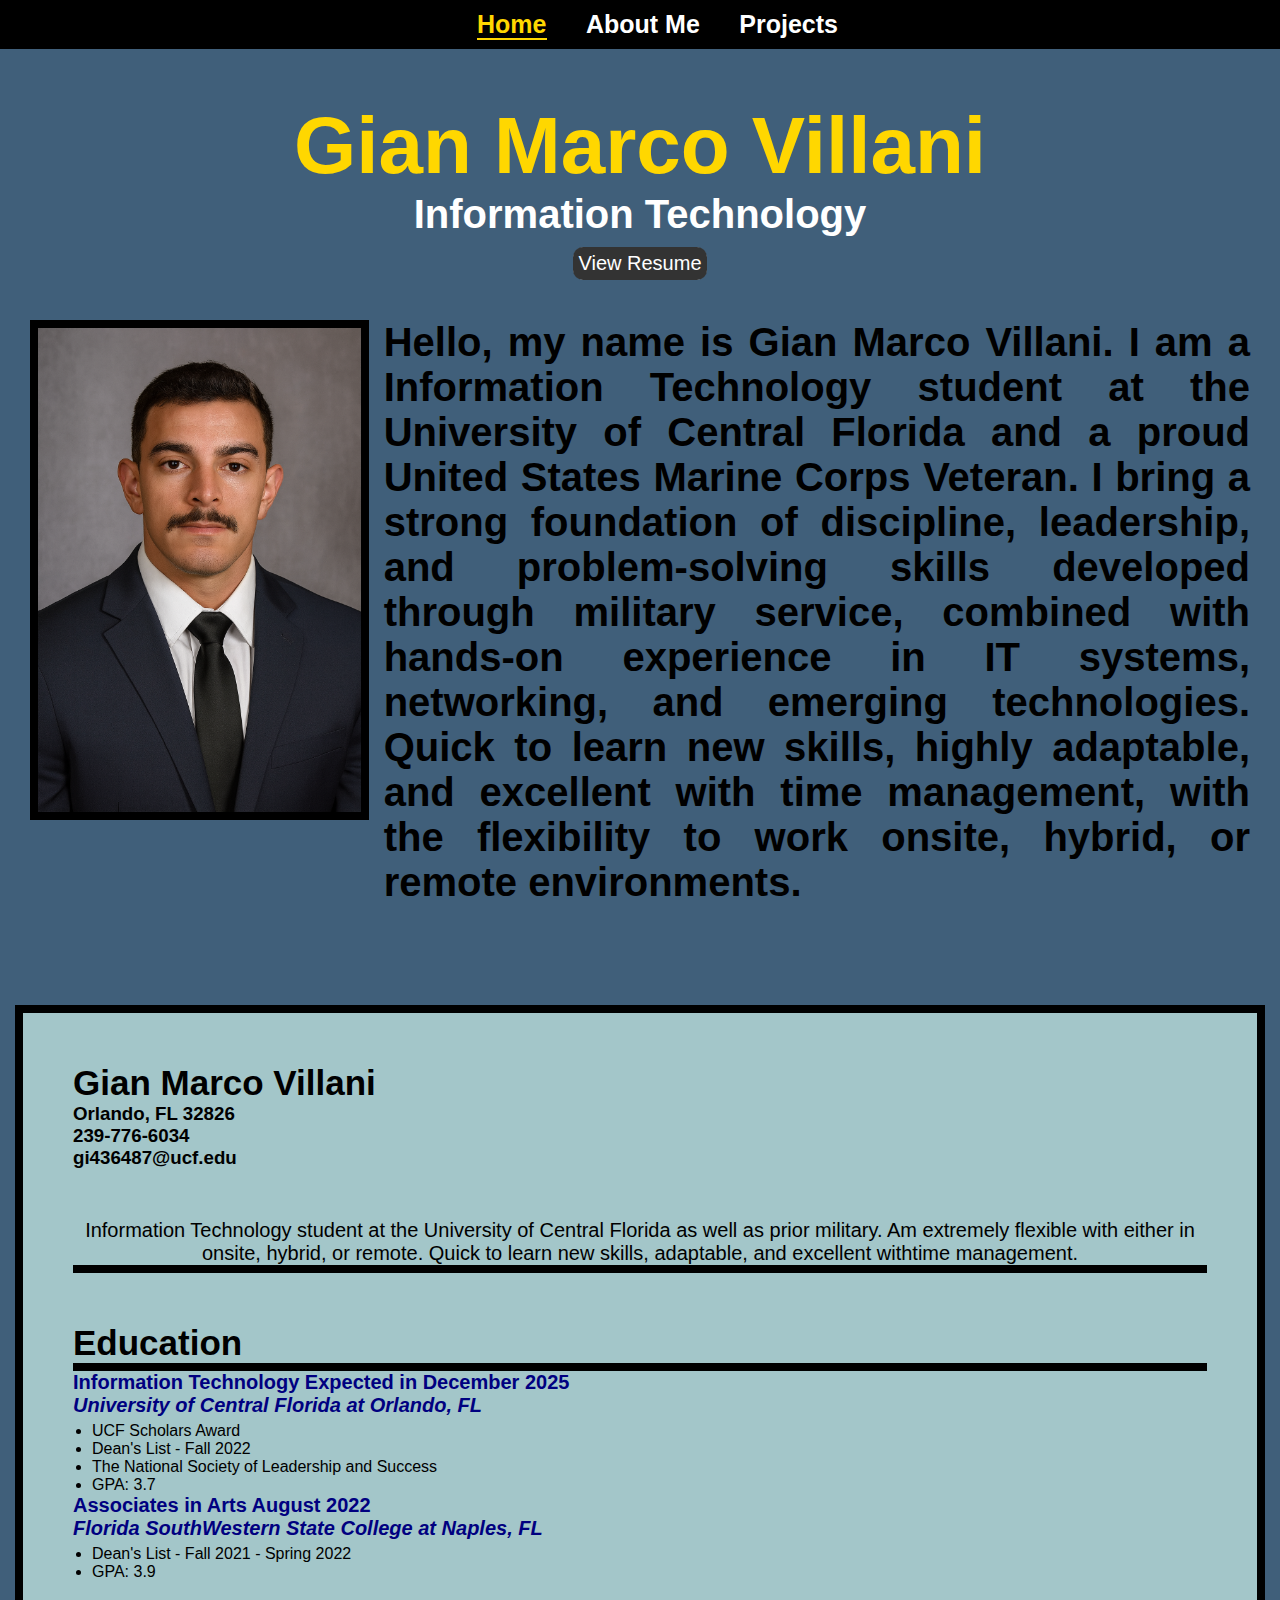
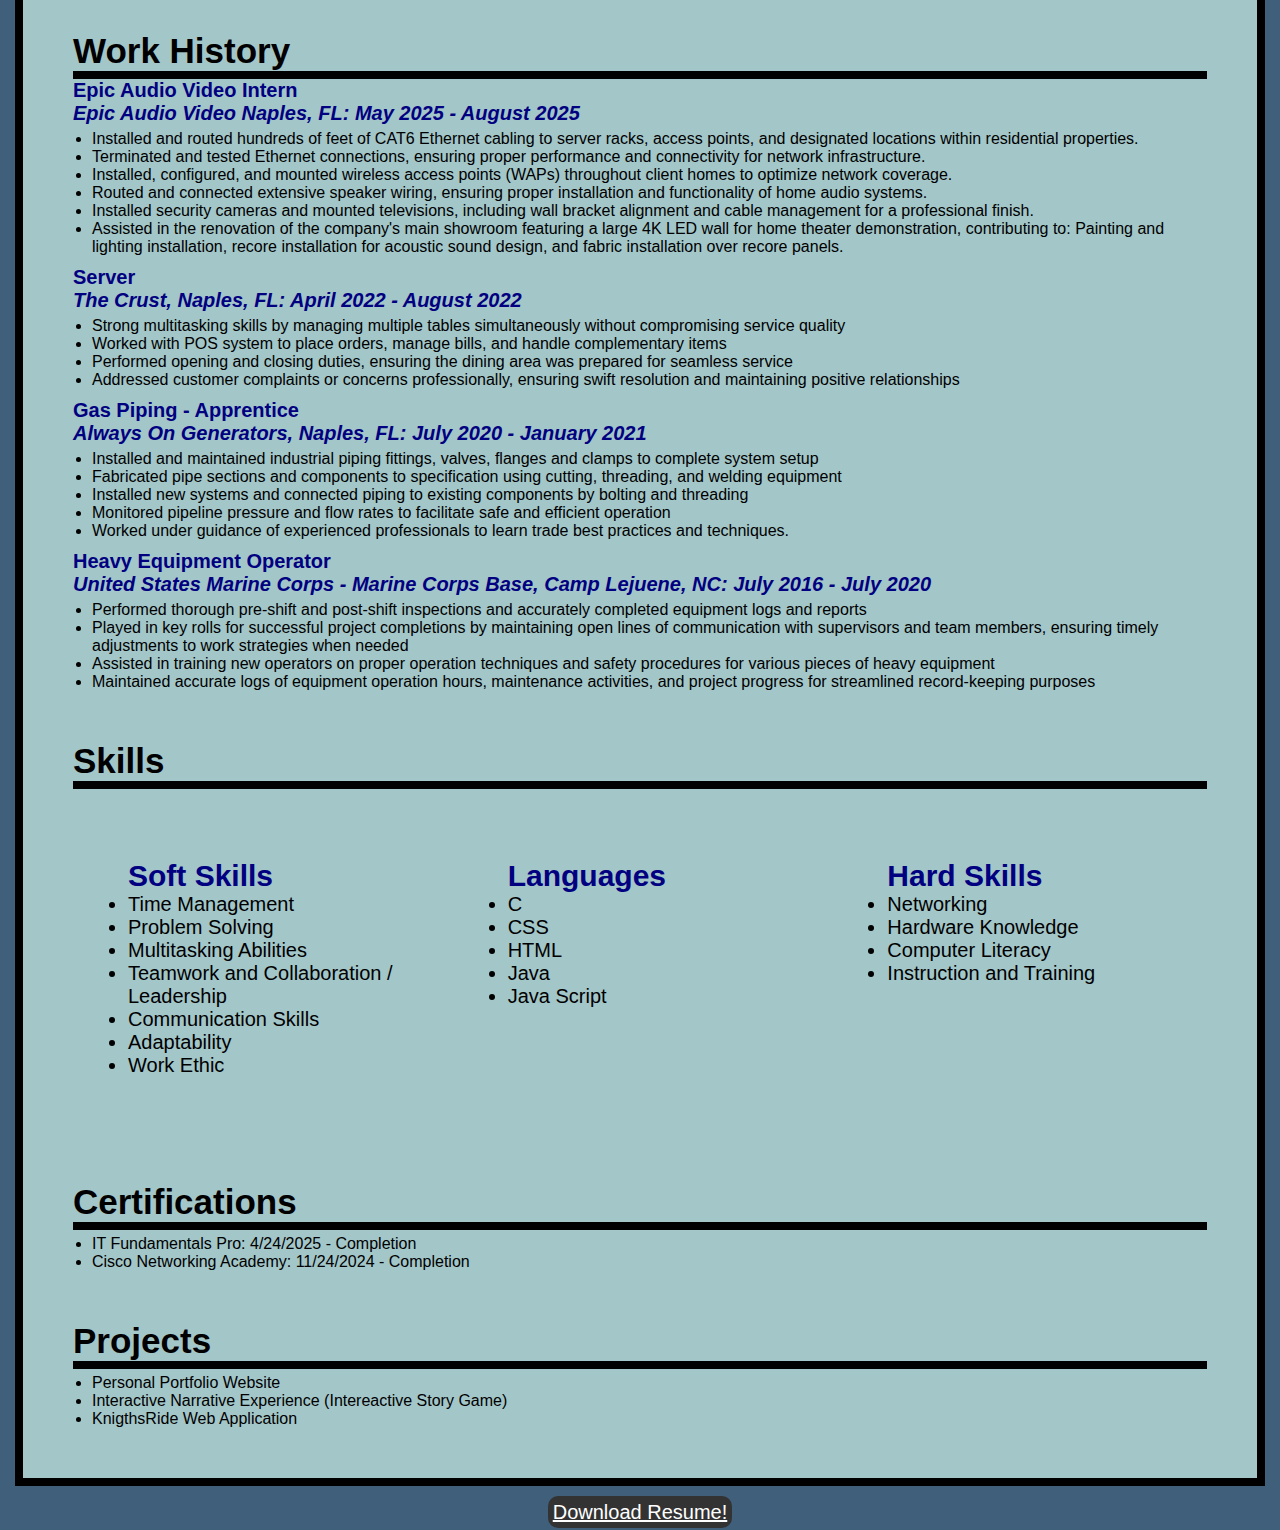
<file: index.html>
<!DOCTYPE html>

<html lang = "en">

<head>
    <title>Gian Marco Villani Website V2</title>
    <link rel = "stylesheet" href = "css.css">
</head>

<body>

    <main class = "main">

        <header class = "header">

            <nav class = "navbar">
                <a href = "index.html" class = "active">Home</a>
                <a href = "aboutMe.html">About Me</a>
                <a href = "projects.html">Projects</a>
            </nav>

        </header>

        <section id = "mainHomeSection" class = "mainHome">
            <!-- <img class = "UCF" src = "UCF-symbol.jpg"> -->
            <h1>Gian Marco Villani</h1>
            <h3>Information Technology</h3>
            <button onclick = "location.href = '#resumeSection' " class = "btn"> View Resume</button>
        </section>

        <section id = "mainHomeDescriptionSection" class = "mainHomeDescription">

            <img src = "Headshot.png" alt = "A headshot of Gian Marco Villani">

            <h3>Hello, my name is Gian Marco Villani. I am a Information Technology student at the University of Central Florida and a proud
                United States Marine Corps Veteran. I bring a strong foundation of discipline, 
                leadership, and problem-solving skills developed through military service, combined 
                with hands-on experience in IT systems, networking, and emerging technologies. 
                Quick to learn new skills, highly adaptable, and excellent with time management, 
                with the flexibility to work onsite, hybrid, or remote environments.

            </h3>

        </section>

        <section id = "resumeSection" class = "resume">
            
            <section class = "resumeHeader">
                <h2>Gian Marco Villani</h2>
                <h3>Orlando, FL 32826</h3>
                <h3>239-776-6034</h3>
                <h3>gi436487@ucf.edu</h3>
                <p>Information Technology student at the University of Central Florida as well as prior
                    military. Am extremely flexible with either in onsite, hybrid, or remote. Quick to learn
                    new skills, adaptable, and excellent withtime management.
                </p>
            </section>

            <header class = "EducationHeader">
                <h2>Education</h2>
            </header>

            <section class = "Education">
                <h3>Information Technology Expected in December 2025</h3>
                <h3><i>University of Central Florida at Orlando, FL</i></h3>
                <ul class = "edList">
                    <li>UCF Scholars Award</li>
                    <li>Dean's List - Fall 2022</li>
                    <li>The National Society of Leadership and Success</li>
                    <li>GPA: 3.7</li>
                </ul>

                <h3>Associates in Arts August 2022</h3>
                <h3><i>Florida SouthWestern State College at Naples, FL</i></h3>
                <ul class = edList>
                    <li>Dean's List - Fall 2021 - Spring 2022</li>
                    <li>GPA: 3.9</li>
                </ul>
            </section>

            <header class = "workHistoryHeader">
                <h2>Work History</h2>
            </header>

            <section class = "workHistory">
                <h3>Epic Audio Video Intern</h3>
                <h3><i>Epic Audio Video Naples, FL: May 2025 - August 2025</i></h3>
                <ul class = "workList">
                    <li>Installed and routed hundreds of feet of CAT6 Ethernet cabling to server racks, access points, and designated locations within residential properties.</li>
                    <li>Terminated and tested Ethernet connections, ensuring proper performance and connectivity for network infrastructure.</li>
                    <li>Installed, configured, and mounted wireless access points (WAPs) throughout client homes to optimize network coverage.</li>
                    <li>Routed and connected extensive speaker wiring, ensuring proper installation and functionality of home audio systems.</li>
                    <li>Installed security cameras and mounted televisions, including wall bracket alignment and cable management for a professional finish.</li>
                    <li>Assisted in the renovation of the company's main showroom featuring a large 4K LED wall for home theater demonstration, contributing to: Painting and lighting installation, recore installation for acoustic sound design, and fabric installation over recore panels.</li>
                </ul>

                <h3 class = "server">Server</h3>
                <h3><i>The Crust, Naples, FL: April 2022 - August 2022 </i></h3>
                <ul class = "workList">
                    <li>Strong multitasking skills by managing multiple tables simultaneously without compromising service quality</li>
                    <li>Worked with POS system to place orders, manage bills, and handle complementary items</li>
                    <li>Performed opening and closing duties, ensuring the dining area was prepared for seamless service</li>
                    <li>Addressed customer complaints or concerns professionally, ensuring swift resolution and maintaining positive relationships</li>
                </ul>

                <h3 class = "piper">Gas Piping - Apprentice</h3>
                <h3><i>Always On Generators, Naples, FL: July 2020 - January 2021</i></h3>
                <ul class = "workList">
                    <li>Installed and maintained industrial piping fittings, valves, flanges and clamps to complete system setup</li>
                    <li>Fabricated pipe sections and components to specification using cutting, threading, and welding equipment</li>
                    <li>Installed new systems and connected piping to existing components by bolting and threading</li>
                    <li>Monitored pipeline pressure and flow rates to facilitate safe and efficient operation</li>
                    <li>Worked under guidance of experienced professionals to learn trade best practices and techniques.</li>
                </ul>

                <h3 class = "operator">Heavy Equipment Operator</h3>
                <h3><i>United States Marine Corps - Marine Corps Base, Camp Lejuene, NC: July 2016 - July 2020</i></h3>
                <ul class = "workList">
                    <li>Performed thorough pre-shift and post-shift inspections and accurately completed equipment logs and reports</li>
                    <li>Played in key rolls for successful project completions by maintaining open lines of communication with supervisors and team members, ensuring timely adjustments to work strategies when needed</li>
                    <li>Assisted in training new operators on proper operation techniques and safety procedures for various pieces of heavy equipment</li>
                    <li>Maintained accurate logs of equipment operation hours, maintenance activities, and project progress for streamlined record-keeping purposes</li>
                </ul>

            </section>

            <header class = "skillsSectionHeader">
                <h2>Skills</h2>
            </header>

            <div class = "skillsSectionBigBox">
                <section class = "softSkillsBox">
                    <h3 class = skillsList>Soft Skills</h3>
                    <ul>
                        <li>Time Management</li>
                        <li>Problem Solving</li>
                        <li>Multitasking Abilities</li>
                        <li>Teamwork and Collaboration / Leadership</li>
                        <li>Communication Skills</li>
                        <li>Adaptability</li>
                        <li>Work Ethic</li>
                    </ul>
                </section>

                <section class = "languagesBox">
                    <h3 class = "skillsList">Languages</h3>
                    <ul>
                        <li>C</li>
                        <li>CSS</li>
                        <li>HTML</li>
                        <li>Java</li>
                        <li>Java Script</li>
                    </ul>
                </section>

                <section class = "hardSkillsBox">
                    <h3 class = "skillsList">Hard Skills</h3>
                    <ul>
                        <li>Networking</li>
                        <li>Hardware Knowledge</li>
                        <li>Computer Literacy</li>
                        <li>Instruction and Training</li>
                    </ul>


                </section>

            </div>

            <header class = certificationsHeader>
                <h2>Certifications</h2>
            </header>

            <div class = "certifications">
                <ul class = certList>
                    <li>IT Fundamentals Pro: 4/24/2025 - Completion</li>
                    <li>Cisco Networking Academy: 11/24/2024 - Completion</li>
                </ul>
            </div>

            <header class = "projectsHeader">
                <h2>Projects</h2>
            </header>

            <div class = "projects">
                <ul class = "projectsList">
                    <li>Personal Portfolio Website</li>
                    <li>Interactive Narrative Experience (Intereactive Story Game)</li>
                    <li>KnigthsRide Web Application</li>
                </ul>
            </div>

        </section>
        <div class = "btnDownload">
            <a href = "GianMarcoVillaniResume.pdf" class = "btn" download>Download Resume!</a>
        </div>
        


    </main>



</body>


</html>
</file>
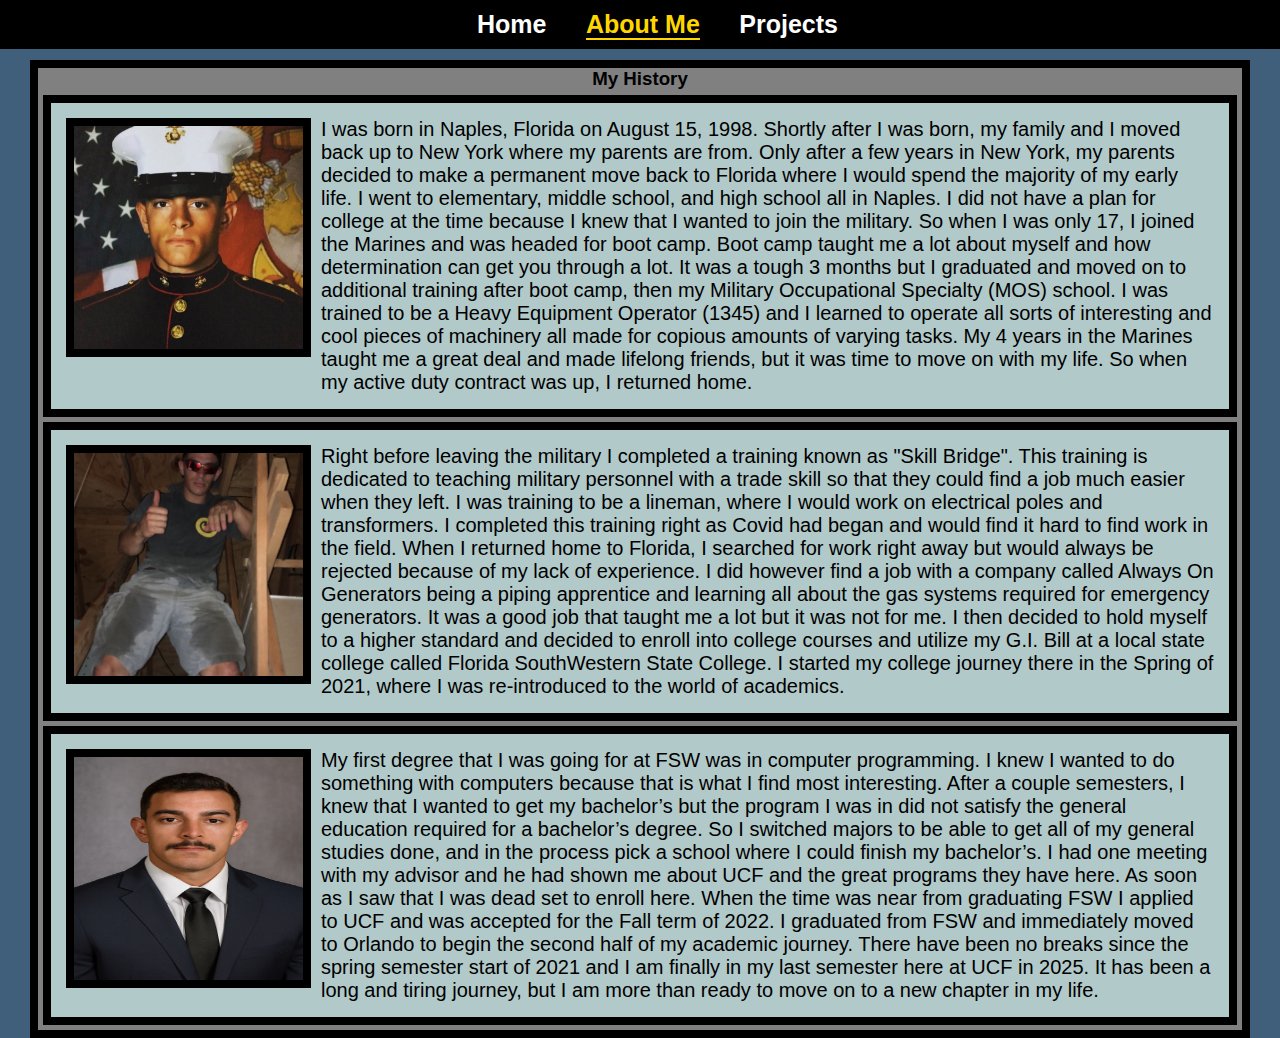
<file: aboutMe.html>
<!DOCTYPE html>

<html lang = "en">

<head>
    <title>Gian Marco Villani Website V2</title>
     <link rel = "stylesheet" href = "css2.css">
</head>

<body>

    <main>
        <header class = "header">

            <nav class = "navbar">
                <a href = "index.html">Home</a>
                <a href = "aboutMe.html" class = "active">About Me</a>
                <a href = "projects.html">Projects</a>
            </nav>

        </header>

        <section class = "mainBox">
            <h3>My History</h3>
            
            <div class = "marineBox">
                <img src="MarineHeadshot.jpg" alt="A headshot of Gian Marco Villani is Marine Corps Uniform">
                <p>I was born in Naples, Florida on August 15, 1998. Shortly after I was born, my family and I moved back up to New York
                    where my parents are from. Only after a few years in New York, my parents decided to make a permanent move back to Florida where I would spend the 
                    majority of my early life. I went to elementary, middle school, and high school all in Naples. I did not have a plan for college at the time
                    because I knew that I wanted to join the military. So when I was only 17, I joined the Marines and was headed for boot camp.
                    Boot camp taught me a lot about myself and how determination can get you through a lot. It was a tough 3 months but I graduated and moved on to
                    additional training after boot camp, then my Military Occupational Specialty (MOS) school. I was trained to be a Heavy Equipment Operator (1345) and I
                    learned to operate all sorts of interesting and cool pieces of machinery all made for copious amounts of varying tasks. My 4 years in the Marines
                    taught me a great deal and made lifelong friends, but it was time to move on with my life. So when my active duty contract was up, I returned home.
                </p>
            </div>

            <div class = "workBox">
                <img src="Always%20On%20Pic.JPG" alt="A picture of Gian Marco Villani working in an attic">
                <p>Right before leaving the military I completed a training known as "Skill Bridge". This training is dedicated to teaching military personnel
                    with a trade skill so that they could find a job much easier when they left. I was training to be a lineman, where I would work on electrical poles and transformers.
                    I completed this training right as Covid had began and would find it hard to find work in the field. When I returned home to Florida, I searched for
                    work right away but would always be rejected because of my lack of experience. I did however find a job with a company called Always On Generators being a 
                    piping apprentice and learning all about the gas systems required for emergency generators. It was a good job that taught me a lot but it was not for me.
                    I then decided to hold myself to a higher standard and decided to enroll into college courses and utilize my G.I. Bill at a local state college called Florida SouthWestern State College.
                    I started my college journey there in the Spring of 2021, where I was re-introduced to the world of academics.
                </p>
            </div>

            <div class = "schoolBox">
                <img src="Headshot.png" alt="A professional headshot of Gian Marco Villani in a suit and tie">
                <p>My first degree that I was going for at FSW was in computer programming. I knew I wanted to do something with computers because that is what I find most interesting. 
                    After a couple semesters, I knew that I wanted to get my bachelor’s but the program I was in did not satisfy the general education required for a bachelor’s degree. 
                    So I switched majors to be able to get all of my general studies done, and in the process pick a school where I could finish my bachelor’s. 
                    I had one meeting with my advisor and he had shown me about UCF and the great programs they have here. As soon as I saw that I was dead set to enroll here. 
                    When the time was near from graduating FSW I applied to UCF and was accepted for the Fall term of 2022. 
                    I graduated from FSW and immediately moved to Orlando to begin the second half of my academic journey. There have been no breaks since the spring semester start of 2021 and 
                    I am finally in my last semester here at UCF in 2025. It has been a long and tiring journey, but I am more than ready to move on to a new chapter in my life.
                </p>
            </div>



        </section>
        
    </main>

</body>

</html>
</file>
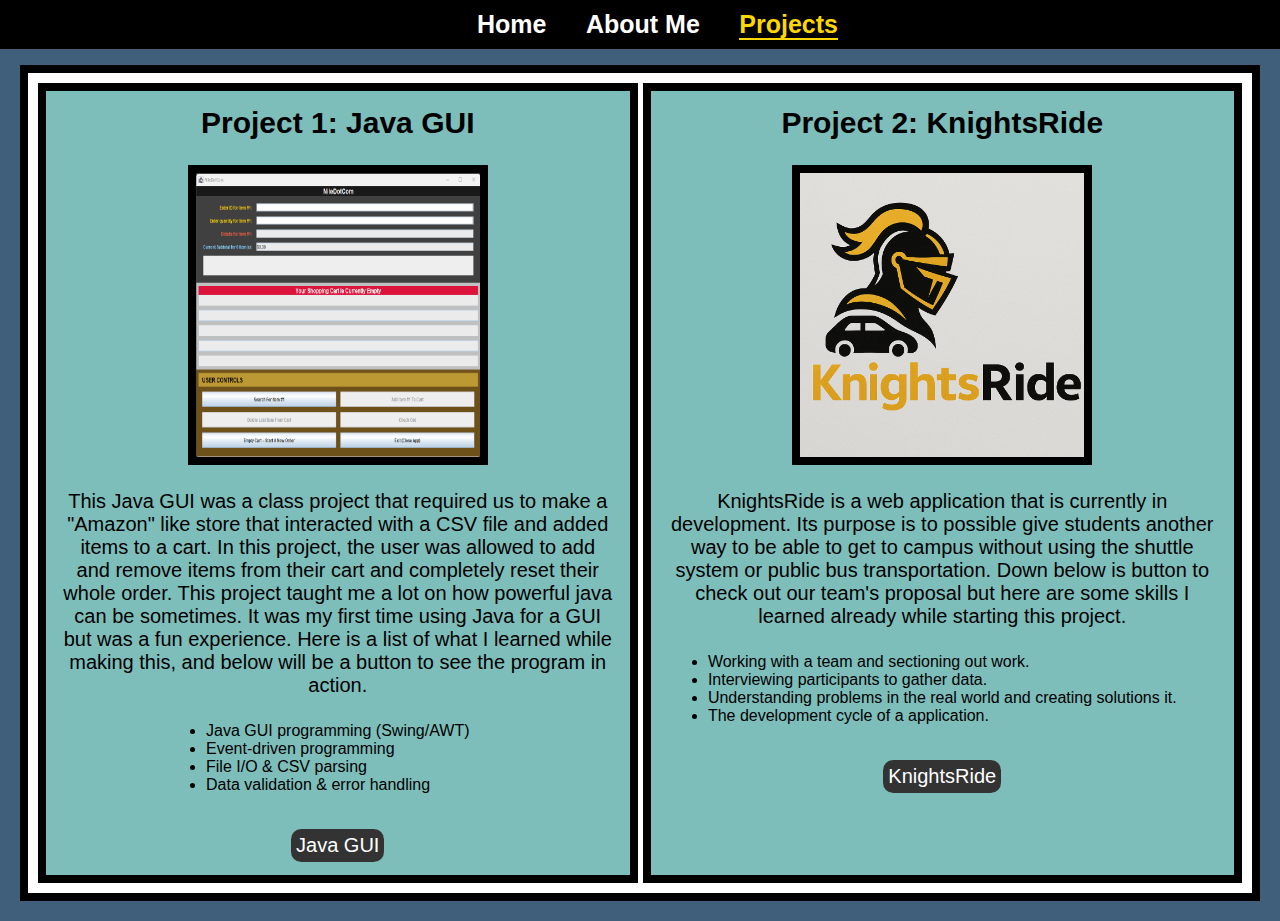
<file: projects.html>
<!DOCTYPE html>

<html lang = "en">

<head>
    <title>Gian Marco Villani Website V2</title>
     <link rel = "stylesheet" href = "css3.css">
</head>

<body>

    <main>
        <header class = "header">

            <nav class = "navbar">
                <a href = "index.html">Home</a>
                <a href = "aboutMe.html">About Me</a>
                <a href = "projects.html" class = "active">Projects</a>
            </nav>

        </header>

        <div class = "mainBox">

            <section class = "leftProject">
                <h2>Project 1: Java GUI</h2>
                <img src="Java%20GUI%20Project.png" alt="Factory 25 Image Logo">
                <p>This Java GUI was a class project that required us to make a "Amazon" like store that interacted
                    with a CSV file and added items to a cart. In this project, the user was allowed to add and remove items
                    from their cart and completely reset their whole order. This project taught me a lot on how powerful java can be sometimes. It was my first time using Java for a GUI
                    but was a fun experience. Here is a list of what I learned while making this, and below will be a button to see the program in action.
                </p>
                <ul>
                    <li>Java GUI programming (Swing/AWT)</li>
                    <li>Event-driven programming</li>
                    <li>File I/O & CSV parsing</li>
                    <li>Data validation & error handling</li>
                </ul>
                <button onclick = "window.open('https://youtu.be/ksKi6Dbe7W4', '_blank')" class = "btn" title = "YouTube video about Java GUI"> Java GUI</button>
            </section>

            <section class = "rightProject">
                <h2>Project 2: KnightsRide</h2>
                <img src = "KnightsRide%20Image.png" alt = "KnightsRide Image Logo">
                <p>KnightsRide is a web application that is currently in development. Its purpose is to possible give students another way to be able to get to campus
                    without using the shuttle system or public bus transportation. Down below is button to check out our team's proposal but here are some skills I learned already while
                    starting this project.
                </p>
                <ul>
                    <li>Working with a team and sectioning out work.</li>
                    <li>Interviewing participants to gather data.</li>
                    <li>Understanding problems in the real world and creating solutions it.</li>
                    <li>The development cycle of a application.</li>
                </ul>

                <button onclick = "window.open('Proposal Document.pdf', '_blank')" class = "btn" title = "KnightsRide Proposal"> KnightsRide</button>
            </section>

        </div>

        
    </main>

</body>

</html>
</file>
<file: css.css>
* {
    margin: 0;
    padding: 0;
    box-sizing: border-box;
    font-family: 'Poppins', sans-serif;
}

html {
    scroll-behavior: smooth;
    scroll-padding-top: 90px;
}

body{
    height: 100%;
    margin: 0;
    background-color: rgb(64, 95, 122);
}



/* --------------------------------Top section----------------------------------------------------------------*/
.header {
    position: fixed;
    top: 0;
    left: 0;
    width: 100%;
    padding: 10px 10%;
    display: flex;
    justify-content: center;
    background: black;
}

.nameTop {
    font-size: 25px;
    color: white;
    text-decoration: none;
    font-weight: 600;
}


.navbar a {
    font-size: 25px;
    color: white;
    text-decoration: none;
    font-weight: 600;
    margin-left: 35px;
    transition: .3s;
}

.navbar a:hover {
    color: gold;
}

.navbar a.active {
    color: gold;
    border-bottom: 2px solid gold;

}

/* -----------------------------------------------Main Home Section-------------------------------------------------------*/

.mainHome {
    display: flex;
    margin: 100px 15px 15px 15px;
    flex-direction: column;
    align-items: center;
    min-width: 50%;
    min-height: 50px;
    /*border: 8px solid black;*/
}

.UCF {
    width: 150px;
    height: 100px;
    border: 2px solid black;
    justify-items: left;
}

.mainHome h1 {
    color: gold;
    font-size: 80px;
}

.mainHome h3 {
    color: white;
    font-size: 40px;
}


.btn {
  font-size: 20px;
  margin-top: 10px;
  margin-bottom: 10px;
  padding: 5px;
  border: none;
  outline: none;
  color: #FFF;
  cursor: pointer;
  position: relative;
  z-index: 0;
  border-radius: 12px;
}
.btn::after {
  content: "";
  z-index: -1;
  position: absolute;
  width: 100%;
  height: 100%;
  background-color: #333;
  left: 0;
  top: 0;
  border-radius: 10px;
}

.btn::before {
  content: "";
  background: linear-gradient(
    45deg,
    #FF0000, #FF7300, #FFFB00, #48FF00,
    #00FFD5, #002BFF, #FF00C8, #FF0000
  );
  position: absolute;
  top: -2px;
  left: -2px;
  background-size: 600%;
  z-index: -1;
  width: calc(100% + 4px);
  height:  calc(100% + 4px);
  filter: blur(8px);
  animation: glowing 20s linear infinite;
  transition: opacity .3s ease-in-out;
  border-radius: 10px;
  opacity: 0;
}

.btnDownload {
    text-align: center;
}

@keyframes glowing {
  0% {background-position: 0 0;}
  50% {background-position: 400% 0;}
  100% {background-position: 0 0;}
}

.btn:hover::before {
  opacity: 1;
}

.btn:active:after {
  background: transparent;
}

.btn:active {
  color: #000;
  font-weight: bold;
}

/*********************************************Main Home Description Section*********************************/

.mainHomeDescription img {
    border: 8px solid black;
    display: flex;
    width: 500px;
    height: 500px;
    margin: 15px 0px 0px 15px;
}

.mainHomeDescription {
    display: flex;
    margin: 15px 15px 70px 15px;
    padding-bottom: 15px;

}

.mainHomeDescription h3 {
    display: flex;
    margin: 15px;
    font-size: 40px;
    text-align: justify;
}

/************************************************Resume section**********************************************/
/*rgb(177, 201, 201)*/
.resume {
    border: 8px solid black;
    margin: 15px;
    background-color: #a3c6c9;
    padding: 50px;
}

.resumeHeader h2 {
    font-size: 35px;
}

.resumeHeader p {
    margin-top: 50px;
    font-size: 20px;
    text-align: center;
    border-bottom: 8px solid black;
}



/****************************Education Section**********************************/

.EducationHeader {
    border-bottom: 8px solid black;
    margin-top: 50px;
}

.EducationHeader h2 {
    font-size: 35px;
}

.Education h3 {
    font-size: 20px;
    color: navy
}

.edList {
    margin-top: 5px;
    margin-left: 19px;
    color: black
}


/*************************************Work History Section****************************/

.workHistoryHeader {
    border-bottom: 8px solid black;
    margin-top: 50px;
}

.workHistoryHeader h2 {
    font-size: 35px;
}

.workHistory h3 {
    font-size: 20px;
    color: navy;
}

.workList {
    margin-top: 5px;
    margin-left: 19px;
    color: black;
}

.server {
    margin-top: 10px;
}

.piper {
    margin-top: 10px;
}

.operator {
    margin-top: 10px;
}

/****************************************Skills section***********************************/

.skillsSectionHeader {
    border-bottom: 8px solid black;
    margin-top: 50px;
}

.skillsSectionHeader h2 {
    font-size: 35px;
}

.skillsSectionBigBox {
    
    margin-top: 15px;
    display: flex;
    gap: 15px;
    padding: 5px;

}

.skillsSectionBigBox ul {
    font-size: 20px;
}

.skillsList {
    font-size: 30px;
    color: navy;
}

.softSkillsBox {
    
     flex: 1;
     padding: 50px;
     
}

.languagesBox {
    
     flex: 1;
     padding: 50px;
}

.hardSkillsBox {
     
     flex: 1;
     padding: 50px;
}


/***********************************************Certifications Section**************************************/


.certificationsHeader {
    border-bottom: 8px solid black;
    margin-top: 50px;
}

.certificationsHeader h2 {
    font-size: 35px;
}

.certList {
    margin-top: 5px;
    margin-left: 19px;
    color: black
}

/****************************************Projects*****************************/

.projectsHeader {
    border-bottom: 8px solid black;
    margin-top: 50px;
}

.projectsHeader h2 {
    font-size: 35px;
}

.projectsList {
    margin-top: 5px;
    margin-left: 19px;
    color: black
}
</file>
<file: css2.css>
* {
    margin: 0;
    padding: 0;
    box-sizing: border-box;
    font-family: 'Poppins', sans-serif;
}

html {
    scroll-behavior: smooth;
    scroll-padding-top: 90px;
}

body{
    height: 800px;
    margin: 0;
    background-color: rgb(64, 95, 122);
    
}

.header {
    position: fixed;
    top: 0;
    left: 0;
    width: 100%;
    padding: 10px 10%;
    display: flex;
    justify-content: center;
    background: black;
}

.nameTop {
    font-size: 25px;
    color: white;
    text-decoration: none;
    font-weight: 600;
}


.navbar a {
    font-size: 25px;
    color: white;
    text-decoration: none;
    font-weight: 600;
    margin-left: 35px;
    transition: .3s;
}

.navbar a:hover {
    color: gold;
}

.navbar a.active {
    color: gold;
    border-bottom: 2px solid gold;

}

/*************************************main about me box***************************/

.mainBox {
    margin: 60px 30px;
    border: 8px solid black;
    height: auto;
    background-color: grey;
}

.mainBox h3 {
    text-align: center;
}

.mainBox p {
    font-size: 20px;
}

/***************************************Marine Box*************************************/

.marineBox {
    border: 8px solid black;
    margin: 5px;
    padding: 15px;
    display: flex;
    gap: 10px;
    height: auto;
    background-color: rgb(177, 201, 201);
}

.marineBox img {
    border: 8px solid black;
    height: 239px;
    width: 245px;
    object-fit: cover;
    flex: 0 0 245px;            
    display: block;
}

/***********************************Work Box***************************************/

.workBox {
    border: 8px solid black;
    margin: 5px;
    padding: 15px;
    display: flex;
    gap: 10px;
    height: auto;
    background-color: rgb(177, 201, 201);
}

.workBox img {
    border: 8px solid black;
    height: 239px;
    width: 245px;
    object-fit: cover;
    flex: 0 0 245px;           
    display: block;
}

/*******************************School Box***********************************/

.schoolBox {
    border: 8px solid black;
    margin: 5px;
    padding: 15px;
    display: flex;
    gap: 10px;
    height: auto;
    background-color: rgb(177, 201, 201);
}

.schoolBox img {
    border: 8px solid black;
    height: 239px;
    width: 245px;
    flex: 0 0 245px;            
    display: block;
}
</file>
<file: css3.css>
* {
    margin: 0;
    padding: 0;
    box-sizing: border-box;
    font-family: 'Poppins', sans-serif;
}

html {
    scroll-behavior: smooth;
    scroll-padding-top: 90px;
}

body{
    height: 100%;
    margin: 0;
    background-color: rgb(64, 95, 122);
}

.header {
    position: fixed;
    top: 0;
    left: 0;
    width: 100%;
    padding: 10px 10%;
    display: flex;
    justify-content: center;
    background: black;
}

.nameTop {
    font-size: 25px;
    color: white;
    text-decoration: none;
    font-weight: 600;
}


.navbar a {
    font-size: 25px;
    color: white;
    text-decoration: none;
    font-weight: 600;
    margin-left: 35px;
    transition: .3s;
}

.navbar a:hover {
    color: gold;
}

.navbar a.active {
    color: gold;
    border-bottom: 2px solid gold;

}

/****************************************Project Page********************************/

.mainBox {
    border: 8px solid black;
    background-color: white;
    display: flex;
    padding: 10px;
    gap: 5px;
    height: auto;
    width: auto;
    margin-top: 65px;
    margin-left: 20px;
    margin-right: 20px;
    margin-bottom: 20px;
}

/*********************Left Project*********************************/

.leftProject {
    border: 8px solid black;
    background-color: rgb(125, 190, 187);
    flex: 1;
    display: flex;
    flex-direction: column;
    align-items: center;
    gap: 25px;
    height: 800px;
}

.leftProject h2 {
    font-size: 30px;
    text-align: center;
    margin-top: 15px;
}

.leftProject img {
    border: 8px solid black;
    height: 300px;
    width: 300px;
}

.leftProject p {
    margin: 0px 15px 0px 15px;
    text-align: center;
    font-size: 20px;
}


/******************************Right Project************************/

.rightProject {
    border: 8px solid black;
    background-color: rgb(125, 190, 187);
    flex: 1;
    display: flex;
    flex-direction: column;
    align-items: center;
    gap: 25px;
    height: 800px;
}

.rightProject h2 {
    font-size: 30px;
    text-align: center;
    margin-top: 15px;
}

.rightProject img {
    border: 8px solid black;
    height: 300px;
    width: 300px;
}

.rightProject p {
    margin: 0px 15px 0px 15px;
    text-align: center;
    font-size: 20px;
}

/*****************Button*****************/

.btn {
  font-size: 20px;
  margin-top: 10px;
  margin-bottom: 10px;
  padding: 5px;
  border: none;
  outline: none;
  color: #FFF;
  cursor: pointer;
  position: relative;
  z-index: 0;
  border-radius: 12px;
}
.btn::after {
  content: "";
  z-index: -1;
  position: absolute;
  width: 100%;
  height: 100%;
  background-color: #333;
  left: 0;
  top: 0;
  border-radius: 10px;
}

.btn::before {
  content: "";
  background: linear-gradient(
    45deg,
    #FF0000, #FF7300, #FFFB00, #48FF00,
    #00FFD5, #002BFF, #FF00C8, #FF0000
  );
  position: absolute;
  top: -2px;
  left: -2px;
  background-size: 600%;
  z-index: -1;
  width: calc(100% + 4px);
  height:  calc(100% + 4px);
  filter: blur(8px);
  animation: glowing 20s linear infinite;
  transition: opacity .3s ease-in-out;
  border-radius: 10px;
  opacity: 0;
}

@keyframes glowing {
  0% {background-position: 0 0;}
  50% {background-position: 400% 0;}
  100% {background-position: 0 0;}
}

.btn:hover::before {
  opacity: 1;
}

.btn:active:after {
  background: transparent;
}

.btn:active {
  color: #000;
  font-weight: bold;
}
</file>
